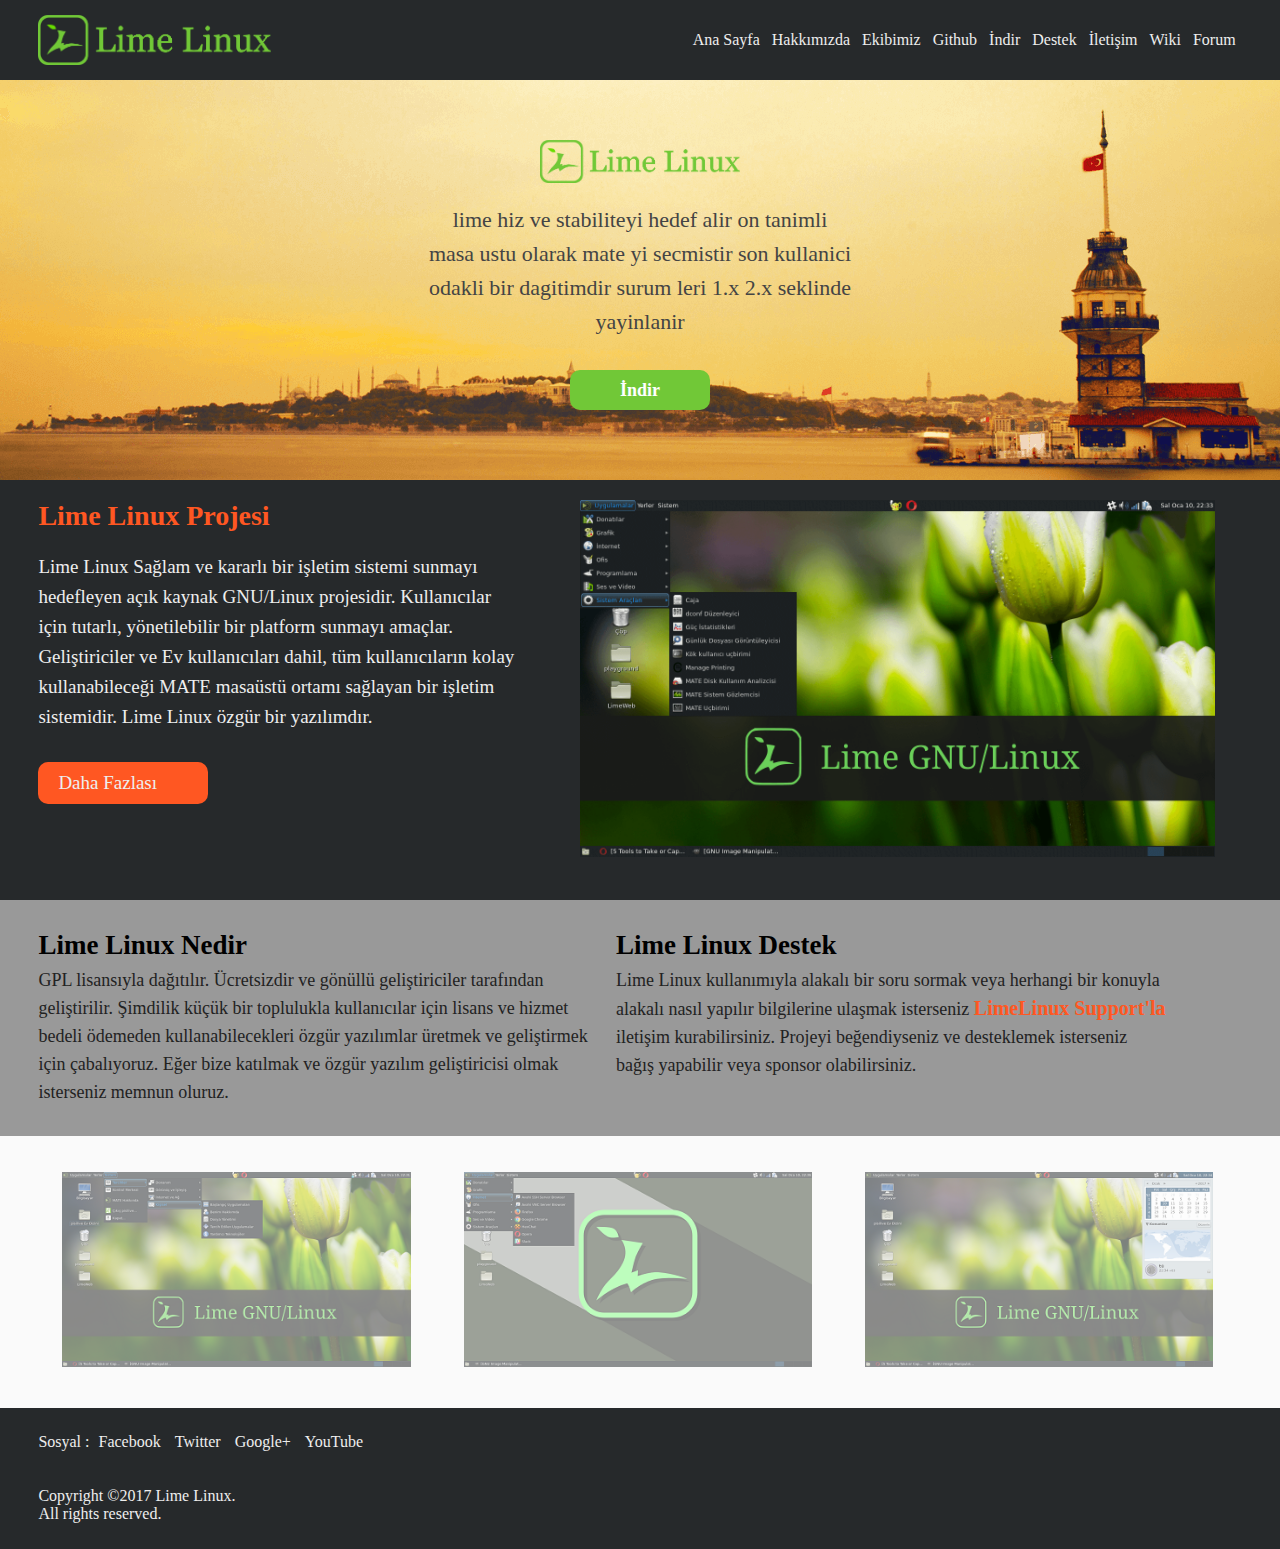
<file: mobil-yeni/index.html>
﻿<!DOCTYPE html PUBLIC "-//W3C//DTD XHTML 1.0 Transitional//EN" "http://www.w3.org/TR/xhtml1/DTD/xhtml1-transitional.dtd">
<html xmlns="http://www.w3.org/1999/xhtml" xml:lang="tr">
<head>
	<meta http-equiv="Content-Type" content="text/html;charset=UTF-8" />
	<meta name="viewport" content="width=device-width, initial-scale=1.0">
	
	<title>LimeLinux Resmi Web Sitesi</title>
	
	<link href="style.css" rel="stylesheet" type="text/css" />
	<script type="text/javascript" src="js/jquery.js"></script>
	<script type="text/javascript" src="js/ui.js"></script>
	<script type="text/javascript" src="js/ayar.js"></script>
</head>
<body>
	<header>
		<div id="logo">
			<a href="http://limelinux.com/"><img src="image/logo.png" alt="" /></a>
		</div>
		<span><a href="#">Menü</a></span>
		<nav>
			<ul>
				<li><a href="index.html">Ana Sayfa</a></li>
				<li><a href="lime-linux-hakkimizda.html">Hakkımızda</a></li>
				<li><a href="lime-linux-ekibi.html">Ekibimiz</a></li>
				<li><a href="https://github.com/LimeLinux">Github</a></li>
				<li><a href="lime-linux-indir.html">İndir</a></li>
				<li><a href="lime-linux-destek-olmak-icin.html">Destek</a></li>
				<li><a href="lime-linux-iletisim.php">İletişim</a></li>
				<li><a href="http://wiki.limelinux.com/Ana_Sayfa">Wiki</a></li>
				<li><a href="http://forum.limelinux.com">Forum</a></li>
			</ul>
		</nav>
		
	</header>
	<div id="bant-1">
		<div class="bant-1">
			<img src="image/logo.png" alt="limelinux logo" /> <br />
			<span>
				lime hiz ve stabiliteyi hedef alir on tanimli masa ustu 
				olarak mate yi secmistir son kullanici odakli bir dagitimdir
				surum leri 1.x 2.x seklinde yayinlanir<br /><br />
				<a href="lime-linux-indir.html">İndir</a>
			</span>
		</div>
	</div>
	
	<div id="bant-2">
		<div class="bant2left">
			<h2>Lime Linux Projesi</h2>
			<span>
			Lime Linux Sağlam ve kararlı bir işletim sistemi sunmayı hedefleyen 
			açık kaynak GNU/Linux projesidir. Kullanıcılar için tutarlı, 
			yönetilebilir bir platform sunmayı amaçlar. Geliştiriciler ve Ev 
			kullanıcıları dahil, tüm kullanıcıların kolay kullanabileceği MATE
			masaüstü ortamı sağlayan bir işletim sistemidir. Lime Linux özgür 
			bir yazılımdır.<br />
			<a href="lime-linux-hakkimizda.html">Daha Fazlası</a>
			</span>

		</div>
		<div class="bant2right">
			<img src="image/home/desktop.png" alt="" />
		</div>
	</div>
	
	<div id="bant-3">
		<div class="bant3">
			<h2>Lime Linux Nedir</h2>
			<span>
			GPL lisansıyla dağıtılır. Ücretsizdir ve gönüllü geliştiriciler tarafından 
			geliştirilir. Şimdilik küçük bir toplulukla kullanıcılar için lisans ve hizmet
			bedeli ödemeden kullanabilecekleri özgür yazılımlar üretmek ve geliştirmek için
			çabalıyoruz. Eğer bize katılmak ve özgür yazılım geliştiricisi olmak isterseniz 
			memnun oluruz.
			</span>
			
		</div>
		
		<div class="bant3">
			<h2>Lime Linux Destek</h2>
			<span>
			Lime Linux kullanımıyla alakalı bir soru sormak veya herhangi bir konuyla alakalı
			nasıl yapılır bilgilerine ulaşmak isterseniz
			<a style="color:#FF5722; font-weight:bold; font-size:20px" href="http://support.limelinux.com">LimeLinux Support'la</a> iletişim 
			kurabilirsiniz. Projeyi beğendiyseniz ve desteklemek isterseniz bağış yapabilir veya
			sponsor olabilirsiniz.
			</span>
		</div>
		
	</div>
	
	<div id="bant-4">
		<a href="image/desktop1.html"><img src="image/home/desktop1_small.png" alt="Masa Üstü Ortamı" /></a>
		<a href="image/desktop3.html"><img src="image/home/desktop3_small.png" alt="Masa Üstü Ortamı" /></a>
		<a href="image/desktop2.html"><img src="image/home/desktop2_small.png" alt="Masa Üstü Ortamı" /></a>
		
		
	</div>
	
	<footer>
		<font>Sosyal :</font> 
							<a href="http://facebook.com/limelinux">Facebook</a>
							<a href="http://twitter.com/limelinux">Twitter</a>
							<a href="http://plus.google.com/101292639944884000993">Google+</a>
							<a href="http://youtube.com/channel/UCCYADWqop8p9wH6UbKWFFgg">YouTube</a>
		<br /><br /><br />
		Copyright ©2017 Lime Linux.<br />
		All rights reserved.
	</footer>
	
	
	
</body>
</html>
</file>
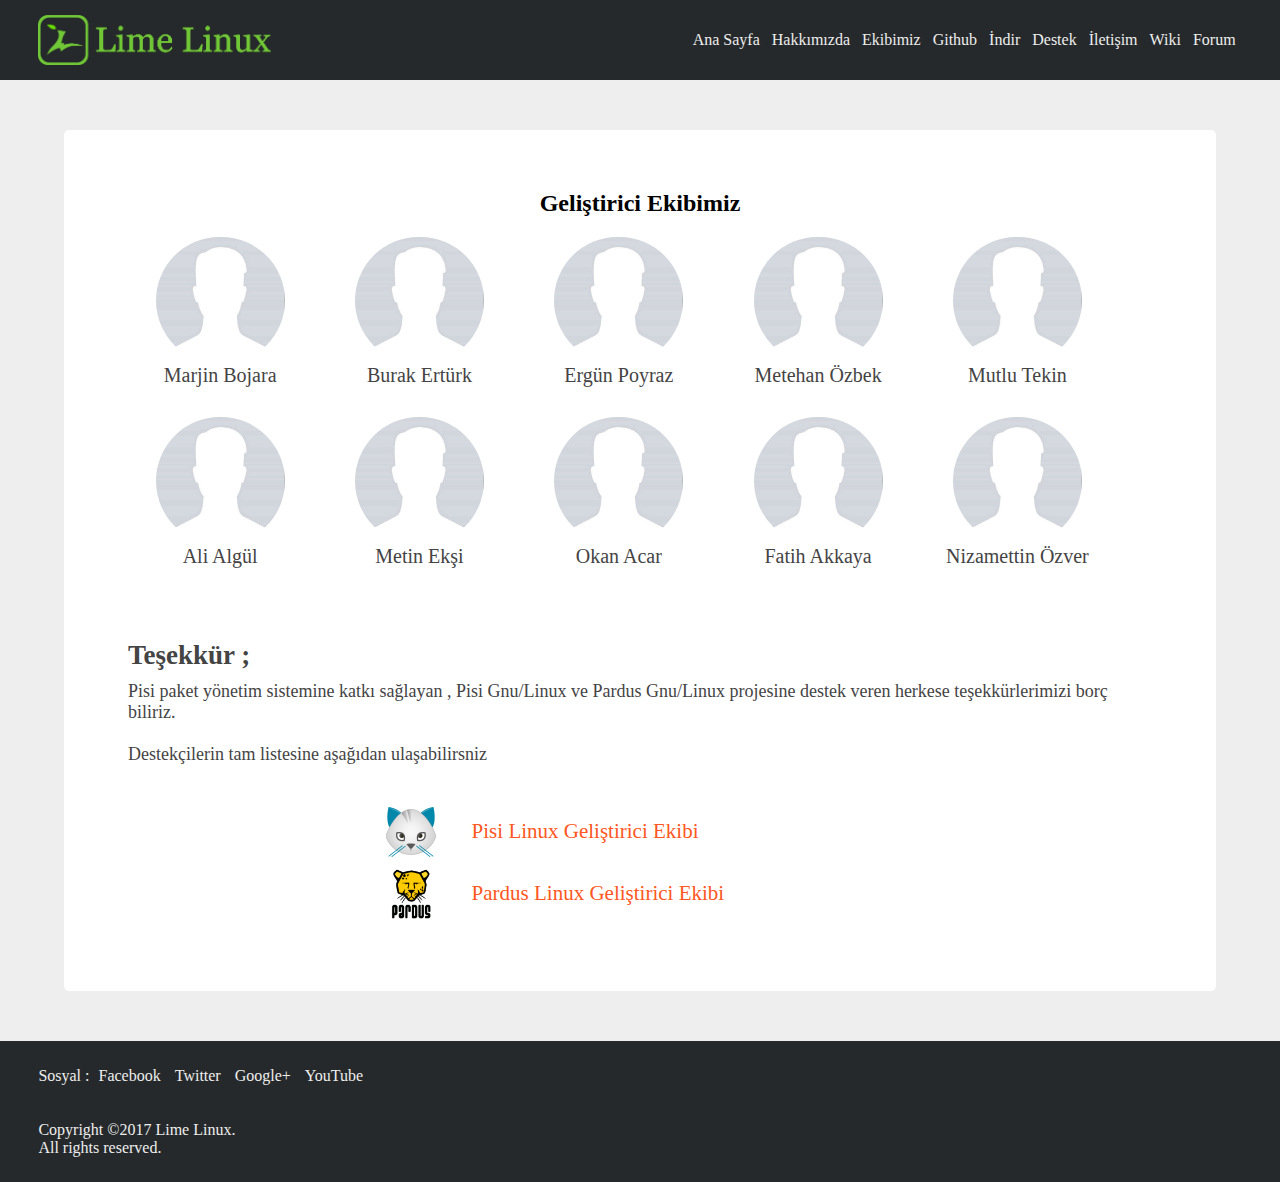
<file: mobil-yeni/lime-linux-ekibi.html>
<!DOCTYPE html PUBLIC "-//W3C//DTD XHTML 1.0 Transitional//EN" "http://www.w3.org/TR/xhtml1/DTD/xhtml1-transitional.dtd">
<html xmlns="http://www.w3.org/1999/xhtml" xml:lang="tr">
<head>
	<meta http-equiv="Content-Type" content="text/html;charset=UTF-8" />
	<meta name="viewport" content="width=device-width, initial-scale=1.0">
	
	<title>LimeLinux Ekibi</title>
	
	<link href="style.css" rel="stylesheet" type="text/css" />
	<script type="text/javascript" src="js/jquery.js"></script>
	<script type="text/javascript" src="js/ui.js"></script>
	<script type="text/javascript" src="js/ayar.js"></script>
</head>
<body>
	<header>
		<div id="logo">
			<a href="http://limelinux.com/"><img src="image/logo.png" alt="" /></a>
		</div>
		<span><a href="#">Menü</a></span>
		<nav>
			<ul>
				<li><a href="index.html">Ana Sayfa</a></li>
				<li><a href="lime-linux-hakkimizda.html">Hakkımızda</a></li>
				<li><a href="lime-linux-ekibi.html">Ekibimiz</a></li>
				<li><a href="https://github.com/LimeLinux">Github</a></li>
				<li><a href="lime-linux-indir.html">İndir</a></li>
				<li><a href="lime-linux-destek-olmak-icin.html">Destek</a></li>
				<li><a href="lime-linux-iletisim.php">İletişim</a></li>
				<li><a href="http://wiki.limelinux.com/Ana_Sayfa">Wiki</a></li>
				<li><a href="http://forum.limelinux.com">Forum</a></li>
			</ul>
		</nav>
		
	</header>
	
	<div id="ekibimiz">
		<h2 style="padding-bottom:20px;">Geliştirici Ekibimiz</h2>
		<div class="image">
			<img src="image/profil.jpg" alt="LimeLinux Geliştirici Ekibi" /> <br />
			Marjin Bojara
		</div>
		<div class="image">
			<img src="image/profil.jpg" alt="LimeLinux Geliştirici Ekibi" /> <br />
			Burak Ertürk
		</div>
		<div class="image">
			<img src="image/profil.jpg" alt="LimeLinux Geliştirici Ekibi" /> <br />
			Ergün Poyraz
		</div>
		<div class="image">
			<img src="image/profil.jpg" alt="LimeLinux Geliştirici Ekibi" /> <br />
			Metehan Özbek
		</div>
		<div class="image">
			<img src="image/profil.jpg" alt="LimeLinux Geliştirici Ekibi" /> <br />
			Mutlu Tekin
		</div>
		<div class="image">
			<img src="image/profil.jpg" alt="LimeLinux Geliştirici Ekibi" /> <br />
			Ali Algül
		</div>
		<div class="image">
			<img src="image/profil.jpg" alt="LimeLinux Geliştirici Ekibi" /> <br />
			Metin Ekşi
		</div>
		<div class="image">
			<img src="image/profil.jpg" alt="LimeLinux Geliştirici Ekibi" /> <br />
			Okan Acar 
		</div>
		<div class="image">
			<img src="image/profil.jpg" alt="LimeLinux Geliştirici Ekibi" /> <br />
			Fatih Akkaya
		</div>
		<div class="image">
			<img src="image/profil.jpg" alt="LimeLinux Geliştirici Ekibi" /> <br />
			Nizamettin Özver
		</div>
		
		
		<div class="tesekkur">
		<br /><br />
		<h2>Teşekkür ;</h2>
		Pisi paket yönetim sistemine katkı sağlayan , Pisi Gnu/Linux ve Pardus Gnu/Linux
		projesine destek veren herkese teşekkürlerimizi borç biliriz.<br /><br />
		Destekçilerin tam listesine aşağıdan ulaşabilirsniz
		</div>
		<table>
			<tr>
				<td><a href="https://github.com/pisilinux/PisiLinux/graphs/contributors"><img src="image/github-image/pisi.png" alt="Pisilinux Destekçiler" /></a></td>
				<td><a href="https://github.com/pisilinux/PisiLinux/graphs/contributors">Pisi Linux Geliştirici Ekibi</a></td>
					</tr>
			<tr>
				<td><a href="https://github.com/Pardus-Linux/Packages/graphs/contributors"><img src="image/github-image/pardus.png" alt="Pardus Destekçiler" /></a></td>
				<td><a href="https://github.com/Pardus-Linux/Packages/graphs/contributors">Pardus Linux Geliştirici Ekibi</a></td>
			</tr>
		</table>
		
	</div>
	
	<footer>
		<font>Sosyal :</font> 
							<a href="http://facebook.com/limelinux">Facebook</a>
							<a href="http://twitter.com/limelinux">Twitter</a>
							<a href="http://plus.google.com/101292639944884000993">Google+</a>
							<a href="http://youtube.com/channel/UCCYADWqop8p9wH6UbKWFFgg">YouTube</a>
		<br /><br /><br />
		Copyright ©2017 Lime Linux.<br />
		All rights reserved.
	</footer>
	
	
	
</body>
</html>
</file>
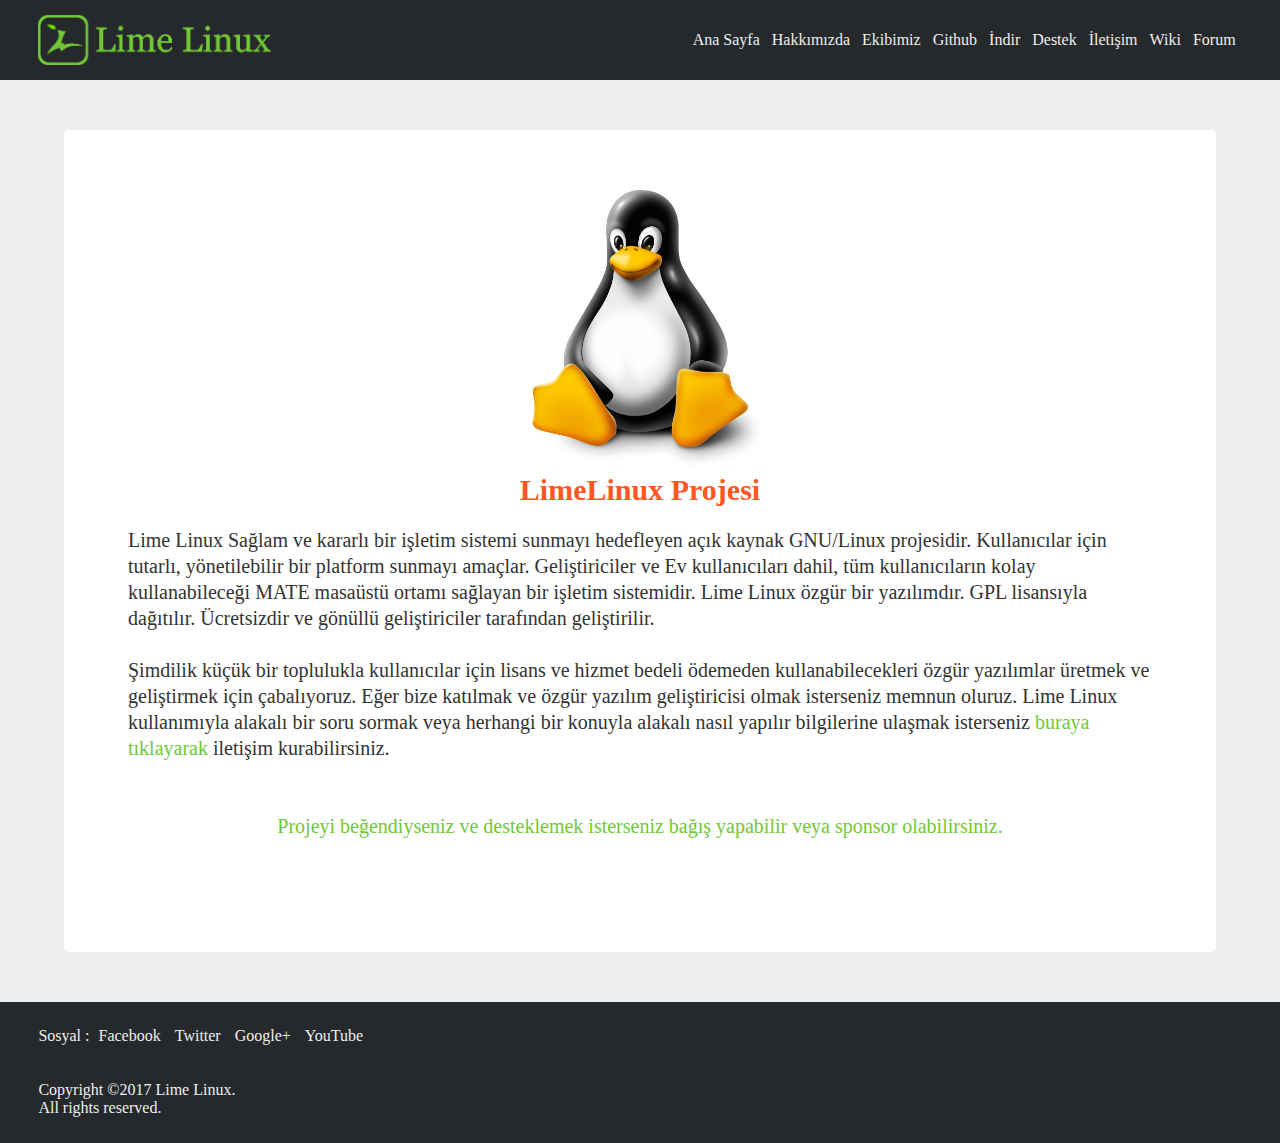
<file: mobil-yeni/lime-linux-hakkimizda.html>
<!DOCTYPE html PUBLIC "-//W3C//DTD XHTML 1.0 Transitional//EN" "http://www.w3.org/TR/xhtml1/DTD/xhtml1-transitional.dtd">
<html xmlns="http://www.w3.org/1999/xhtml" xml:lang="tr">
<head>
	<meta http-equiv="Content-Type" content="text/html;charset=UTF-8" />
	<meta name="viewport" content="width=device-width, initial-scale=1.0">
	
	<title>LimeLinux Nedir ?</title>
	
	<link href="style.css" rel="stylesheet" type="text/css" />
	<script type="text/javascript" src="js/jquery.js"></script>
	<script type="text/javascript" src="js/ui.js"></script>
	<script type="text/javascript" src="js/ayar.js"></script>
</head>
<body>
	<header>
		<div id="logo">
			<a href="http://limelinux.com/"><img src="image/logo.png" alt="" /></a>
		</div>
		<span><a href="#">Menü</a></span>
		<nav>
			<ul>
				<li><a href="index.html">Ana Sayfa</a></li>
				<li><a href="lime-linux-hakkimizda.html">Hakkımızda</a></li>
				<li><a href="lime-linux-ekibi.html">Ekibimiz</a></li>
				<li><a href="https://github.com/LimeLinux">Github</a></li>
				<li><a href="lime-linux-indir.html">İndir</a></li>
				<li><a href="lime-linux-destek-olmak-icin.html">Destek</a></li>
				<li><a href="lime-linux-iletisim.php">İletişim</a></li>
				<li><a href="http://wiki.limelinux.com/Ana_Sayfa">Wiki</a></li>
				<li><a href="http://forum.limelinux.com">Forum</a></li>
			</ul>
		</nav>
		
	</header>
	
	<div id="hakkimizda">
		<img src="image/hakkimizda.png" alt="Limelinux Hakkımızda" />
		<h2>LimeLinux Projesi</h2>
		<p>
		Lime Linux Sağlam ve kararlı bir işletim sistemi sunmayı hedefleyen
		açık kaynak GNU/Linux projesidir. Kullanıcılar için tutarlı, yönetilebilir 
		bir platform sunmayı amaçlar. Geliştiriciler ve Ev kullanıcıları dahil, tüm 
		kullanıcıların kolay kullanabileceği MATE masaüstü ortamı sağlayan bir işletim 
		sistemidir. Lime Linux özgür bir yazılımdır. GPL lisansıyla dağıtılır.
		Ücretsizdir ve gönüllü geliştiriciler tarafından geliştirilir.
		<br /><br />
		Şimdilik küçük bir toplulukla kullanıcılar için lisans ve hizmet bedeli ödemeden 
		kullanabilecekleri özgür yazılımlar üretmek ve geliştirmek için çabalıyoruz. Eğer
		bize katılmak ve özgür yazılım geliştiricisi olmak isterseniz memnun oluruz. Lime
		Linux kullanımıyla alakalı bir soru sormak veya herhangi bir konuyla alakalı nasıl
		yapılır bilgilerine ulaşmak isterseniz<a href=""> buraya tıklayarak </a> iletişim kurabilirsiniz.
		</p>
		<br /><br /><br />
		<a href="">Projeyi beğendiyseniz ve desteklemek isterseniz bağış yapabilir veya sponsor olabilirsiniz.</a>
		<br /><br /><br /><br />
	</div>
	
	<footer>
		<font>Sosyal :</font> 
							<a href="http://facebook.com/limelinux">Facebook</a>
							<a href="http://twitter.com/limelinux">Twitter</a>
							<a href="http://plus.google.com/101292639944884000993">Google+</a>
							<a href="http://youtube.com/channel/UCCYADWqop8p9wH6UbKWFFgg">YouTube</a>
		<br /><br /><br />
		Copyright ©2017 Lime Linux.<br />
		All rights reserved.
	</footer>
	
	
	
</body>
</html>
</file>
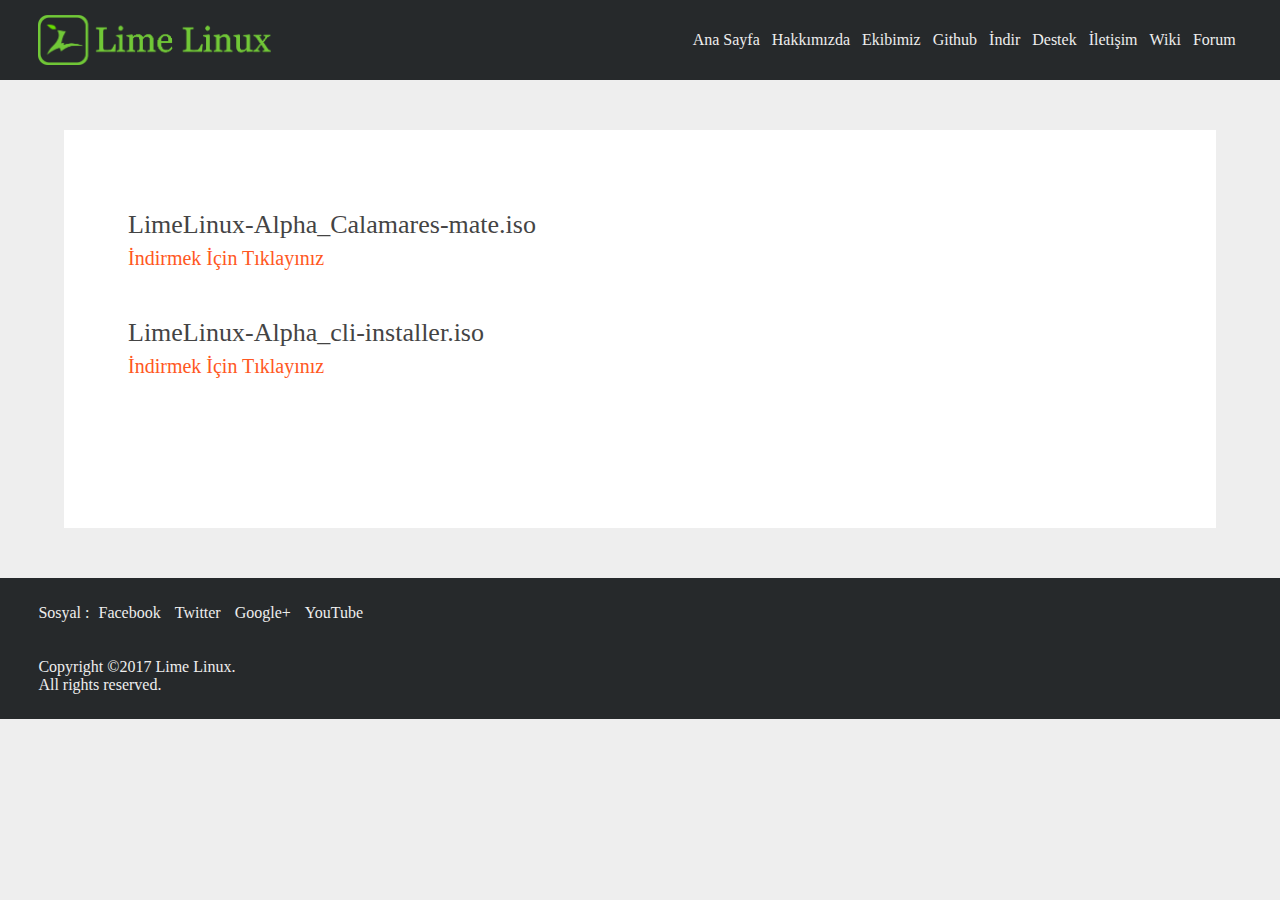
<file: mobil-yeni/lime-linux-indir.html>
<!DOCTYPE html PUBLIC "-//W3C//DTD XHTML 1.0 Transitional//EN" "http://www.w3.org/TR/xhtml1/DTD/xhtml1-transitional.dtd">
<html xmlns="http://www.w3.org/1999/xhtml" xml:lang="tr">
<head>
	<meta http-equiv="Content-Type" content="text/html;charset=UTF-8" />
	<meta name="viewport" content="width=device-width, initial-scale=1.0">
	
	<title>LimeLinux İndir</title>
	
	<link href="style.css" rel="stylesheet" type="text/css" />
	<script type="text/javascript" src="js/jquery.js"></script>
	<script type="text/javascript" src="js/ui.js"></script>
	<script type="text/javascript" src="js/ayar.js"></script>
</head>
<body>
	<header>
		<div id="logo">
			<a href="http://limelinux.com/"><img src="image/logo.png" alt="" /></a>
		</div>
		<span><a href="#">Menü</a></span>
		<nav>
			<ul>
				<li><a href="index.html">Ana Sayfa</a></li>
				<li><a href="lime-linux-hakkimizda.html">Hakkımızda</a></li>
				<li><a href="lime-linux-ekibi.html">Ekibimiz</a></li>
				<li><a href="https://github.com/LimeLinux">Github</a></li>
				<li><a href="lime-linux-indir.html">İndir</a></li>
				<li><a href="lime-linux-destek-olmak-icin.html">Destek</a></li>
				<li><a href="lime-linux-iletisim.php">İletişim</a></li>
				<li><a href="http://wiki.limelinux.com/Ana_Sayfa">Wiki</a></li>
				<li><a href="http://forum.limelinux.com">Forum</a></li>
			</ul>
		</nav>
		
	</header>
	<div id="indir">
	
			<p>LimeLinux-Alpha_Calamares-mate.iso</p>
			<a href="https://sourceforge.net/projects/limeteam/files/iso/LimeLinux_Alpha_Calamares_mate.iso">İndirmek İçin Tıklayınız</a><br /><br />
			<p>LimeLinux-Alpha_cli-installer.iso</p>
			<a href="https://sourceforge.net/projects/limeteam/files/iso/LimeLinux-Alpha_cli-installer.iso">İndirmek İçin Tıklayınız</a>
	
	</div>
	<footer>
		<font>Sosyal :</font> 
							<a href="http://facebook.com/limelinux">Facebook</a>
							<a href="http://twitter.com/limelinux">Twitter</a>
							<a href="http://plus.google.com/101292639944884000993">Google+</a>
							<a href="http://youtube.com/channel/UCCYADWqop8p9wH6UbKWFFgg">YouTube</a>
		<br /><br /><br />
		Copyright ©2017 Lime Linux.<br />
		All rights reserved.
	</footer>
	
	
	
</body>
</html>
</file>
<file: mobil-yeni/style.css>
/* Reset */
 *{margin:0px; padding:0px; font-family:sans serif}
 body{background:#eee}
 ul,li{list-style:none}
 a{text-decoration:none;}
.clear{clear:both}


/* 960px den b�y�k ekranlar i�in */

@media only screen and (min-width: 960px){ 
	/* Header B�l�m� */
	header{width:94%; height:80px; padding:0 3%; background:#26292B;}
	#logo{float:left;  }
	#logo img{height:50px; margin-top:15px}
	nav{float:right;}
	nav ul li{float:left;}
	nav ul li a{display:block; line-height:80px; padding:0px 6px; font-size:16px; color:#eee;}
	nav ul li a:hover{color:#FF5722;}
	header span a{display:none;}

	/* Ana Sayfa 1. Bant */
	#bant-1{width:100%; background:url('image/banner.png'); height:400px;}
	.bant-1{width:33%; margin:0px auto; padding:60px 0px; text-align:center; }
	.bant-1 span{font-size:22px; line-height:34px; color:#444; }
	.bant-1 a{background:#71C837; display:inline; padding:10px 50px; color:#fff; border-radius:10px; font-weight:bold; font-size:18px;}
	.bant-1 a:hover{color:#333}
	.bant-1 img{width:200px; margin-bottom:20px;}
	
	/* Ana Sayfa 2. Bant */
	#bant-2{width:94%; padding: 20px 3%; height:380px; background:#26292B;}
	.bant2left{width:40%; float:left;}
	.bant2left h2{color:#FF5722; font-size:28px;  margin-bottom:20px;}
	.bant2left span{color:#eee; font-size:19px; line-height:30px; }
	.bant2left span a{display:block; background:#FF5722; color:#eee; width:130px; padding:6px 20px; margin-top:30px; border-radius:10px;}
	.bant2right{float:right; width:55%;  }
	.bant2right img{width:96%; }
	
	/* Ana Sayfa 3. Bant  */
	#bant-3{width:94%;  background:#999; height:auto;  overflow:hidden; padding:30px 3%;}
	.bant3{width:46%;  float:left; margin-right:2%;}
	.bant3 h2{font-size:27px; padding-bottom:5px;}
	.bant3 span{line-height:28px; font-size:18px; color:#222}
	
	/* Ana Sayfa 3. Bant  */
	#bant-4{width:94%; padding: 0 3%; background:#fff; height: auto; background:#FAFAFA}	
	#bant-4 img{width:29%; padding:3% 2% 3% 2%; opacity:0.5}
	#bant-4 img:hover{opacity:1; transition:.5s}
	
	/* Footer */
	footer{width:94%; background:#26292B; height:auto; padding:2% 3%; color:#eee; }
	footer a{color:#eee; margin:0 5px;}
	footer a:hover{color:#FF5722; transition:.5s}
	
	/* Hakk�m�zda Sayfas� */
	#hakkimizda{width:80%; padding:60px 5%; margin:50px auto; height:auto; background:#fff; border-radius:5px; text-align:center}
	#hakkimizda img{width:25%;}
	#hakkimizda h2{font-size:30px; color:#FF5722; font-weight:bold; padding-bottom:20px}
	#hakkimizda p{font-size:20px; color:#333; line-height:26px; text-align:left}
	#hakkimizda a{color:#71C837; font-size:20px;}
	#hakkimizda a:hover{border-bottom:1px solid #71C837}
	
	/* Ekibimiz Sayfas� */
	#ekibimiz{width:80%; background:#fff; padding:60px 5%; margin:50px auto; border-radius:5px; height:auto; overflow:hidden; text-align:center;}
	.image{width:18%; margin-right:15px; text-align:center; float:left; font-size:20px; color:#444; margin-bottom:30px;} 
	.image img{width:70%; height:80%; border-radius:100px; }
	.tesekkur{width:100%; clear:both; text-align:left; color:#444; font-size:18px;}
	.tesekkur h2{padding-bottom:10px;}
	table{width:50%; margin:0 auto; margin-top:40px;}
	table tr,td{text-align:left; padding-bottom:10px;}
	table img{width:50px; }
	table a{color:#FF5722; font-size:21px; }
	table a:hover{border-bottom:1px solid #FF5722}
	
	/* �ndir Sayfas� */
	#indir{width:80%; background:#fff; padding:0px 5%; margin:50px auto; padding-bottom:150px; padding-top:50px }
	#indir p{ font-size:26px; color:#444; padding-bottom:7px; padding-top:30px;}
	#indir a{font-size:20px; color:#FF5722}
	
	/* Destek Sayfas� */
	#destek{width:80%; background:#fff; padding:50px 5%; margin:50px auto; }
	#destek h2{color:#FF5722; padding-bottom:15px}
	#destek p{font-size:18px; color:#666; line-height:25px}
	#destek form{margin-top:60px; margin-bottom:30px}
	
	/* �leti�im Sayfas�*/
	.iletisim{width:80%; background:#fff; padding:50px 5%; margin:50px auto;}
	.iletisim table{width:60%;}
	.iletisim input{width:70%; padding:5px; font-family:arial; font-size:14px;}
	.iletisim textarea{width:70%; height:150px; padding:5px; resize:none; font-family:arial; font-size:14px;}
	.iletisim input[type="reset"]{width:25%;}
	.iletisim input[type="submit"]{width:25%;}
	
	
}



/* 960px  800px Aral��� ��in */

@media only screen and (min-width: 801px) and (max-width: 959px)  { 
	/* Header B�l�m� */
	header{width:94%; height:80px; padding:0 3%; background:#26292B;}
	#logo{float:left;  }
	#logo img{height:40px; margin-top:20px}
	nav{float:right; }
	nav ul li{float:left;}
	nav ul li a{display:block; background:#26292B; font-size:15px; padding:30px 4px; color:#eee; font-size:16px; }
	nav ul li a:hover{color:#FF5722;}
	header span a{display:none}
	
	/* Ana Sayfa 1. Bant */
	#bant-1{width:94%; padding:0 3%; background:url('image/banner.png'); height:400px;}
	.bant-1{width:50%; margin:0px auto; padding:60px 0px; text-align:center; }
	.bant-1 span{font-size:22px; line-height:34px; color:#444; }
	.bant-1 a{background:#71C837; display:inline; padding:10px 50px; color:#fff;	border-radius:10px; font-weight:bold; font-size:18px;}
	.bant-1 a:hover{color:#333}
	.bant-1 img{width:200px; margin-bottom:20px;}
	
	/* Ana Sayfa 2. Bant */
	#bant-2{width:94%; padding: 20px 3%; height:450px; background:#26292B;}
	.bant2left{width:40%; float:left;}
	.bant2left h2{color:#FF5722; font-size:28px;  margin-bottom:20px;}
	.bant2left span{color:#eee;  font-size:19px; line-height:30px;}
	.bant2left span a{display:block; background:#FF5722; color:#eee; width:130px; padding:6px 20px; margin-top:30px; border-radius:10px;}
	.bant2right{float:right; width:50%; margin-top:9% }
	.bant2right img{width:96%; }
	
	
	/* Ana Sayfa 3. Bant  */
	#bant-3{width:94%;  background:#999; height:auto;  overflow:hidden; padding:30px 3%;}
	.bant3{width:46%;  float:left; margin-right:2%;}
	.bant3 h2{font-size:27px; padding-bottom:5px;}
	.bant3 span{line-height:28px; font-size:18px; color:#222}
	
	/* Ana Sayfa 3. Bant  */
	#bant-4{width:94%; padding: 0 3%; background:#fff; height: auto; background:#FAFAFA}	
	#bant-4 img{width:29%; padding:3% 2% 3% 2%; opacity:0.5}
	#bant-4 img:hover{opacity:1; transition:.5s}
	
	/* Footer */
	footer{width:94%; background:#26292B; height:auto; padding:2% 3%; color:#eee; }
	footer a{color:#eee; margin:0 5px;}
	footer a:hover{color:#FF5722; transition:.5s}
	
	/* Hakk�m�zda Sayfas� */
	#hakkimizda{width:80%; padding:60px 5%; margin:50px auto; height:auto; background:#fff; border-radius:5px; text-align:center}
	#hakkimizda img{width:25%;}
	#hakkimizda h2{font-size:30px; color:#FF5722; font-weight:bold; padding-bottom:20px}
	#hakkimizda p{font-size:20px; color:#333; line-height:26px; text-align:left}
	#hakkimizda a{color:#71C837; font-size:20px;}
	#hakkimizda a:hover{border-bottom:1px solid #71C837}
	
	
	
	/* Ekibimiz Sayfas� */
	#ekibimiz{width:80%; background:#fff; padding:60px 5%; margin:50px auto; border-radius:5px; height:auto; overflow:hidden; text-align:center;}
	.image{width:22%; margin-right:15px; text-align:center; float:left; font-size:20px; color:#444; margin-bottom:30px;} 
	.image img{width:70%; height:80%; border-radius:100px; }
	.tesekkur{width:100%; clear:both; text-align:left; color:#444; font-size:18px;}
	.tesekkur h2{padding-bottom:10px;}
	table{width:50%; margin:0 auto; margin-top:40px;}
	table tr,td{text-align:left; padding-bottom:10px;}
	table img{width:50px; }
	table a{color:#FF5722; font-size:21px;}
	table a:hover{border-bottom:1px solid #FF5722}
	
	/* �ndir Sayfas� */
	#indir{width:80%; background:#fff; padding:0px 5%; margin:50px auto; padding-bottom:150px; padding-top:50px }
	#indir p{ font-size:26px; color:#444; padding-bottom:7px; padding-top:30px;}
	#indir a{font-size:20px; color:#FF5722}
	
	/* Destek Sayfas� */
	#destek{width:80%; background:#fff; padding:50px 5%; margin:50px auto; }
	#destek h2{color:#FF5722; padding-bottom:15px}
	#destek p{font-size:18px; color:#666; line-height:25px}
	#destek form{margin-top:60px; margin-bottom:30px}
	
	
	/* �leti�im Sayfas�*/
	.iletisim{width:80%; background:#fff; padding:50px 5%; margin:50px auto;}
	.iletisim table{width:70%;}
	.iletisim input{width:90%; padding:5px; font-family:arial; font-size:14px;}
	.iletisim textarea{width:90%; height:150px; padding:5px; resize:none; font-family:arial; font-size:14px;}
	.iletisim input[type="reset"]{width:30%;}
	.iletisim input[type="submit"]{width:30%;}
	
	
}


/* 800px  480px Aral��� ��in */

@media only screen and (min-width: 481px) and (max-width: 800px) {
	header{width:94%; height:80px; padding:0 3%; background:#26292B;}
	#logo{float:right;  }
	#logo img{height:40px; margin-top:20px}
	nav{float:left; display:none;  width:60%; position:absolute; top:80px;}
	nav ul li{}
	nav ul li a{display:block; background:#26292B; padding:10px 10px;  color:#eee; font-size:24px; border-bottom:1px solid #999}
	header span a{color:#eee; float:left; line-height:80px; padding:0 3%; font-size:24px; font-weight:bold; }
	
	/* Ana Sayfa 1. Bant */
	#bant-1{width:94%; padding:0 3%; background:url('image/banner.png'); height:400px;}
	.bant-1{width:60%; margin:0px auto; padding:30px 0px; text-align:center; }
	.bant-1 span{font-size:22px; line-height:34px; color:#444; }
	.bant-1 a{background:#71C837; display:inline; padding:10px 50px; color:#fff;	border-radius:10px; font-weight:bold; font-size:18px;}
	.bant-1 a:hover{color:#333}
	.bant-1 img{width:200px; margin-bottom:15px;}
	
	/* Ana Sayfa 2. Bant */
	#bant-2{width:90%; padding: 20px 5%; height:auto; background:#26292B;}
	.bant2left{width:100%; }
	.bant2left h2{color:#FF5722; font-size:28px;  margin-bottom:20px;}
	.bant2left span{color:#eee; font-size:19px; line-height:30px;}
	.bant2left span a{display:block; background:#FF5722; color:#eee; width:130px; padding:7px 50px; margin-top:30px; border-radius:10px;}
	.bant2right{ width:100%; padding-top:50px }
	.bant2right img{width:100%;}
	
	/* Ana Sayfa 3. Bant  */
	#bant-3{width:94%;  background:#999; height:auto;  overflow:hidden; padding:50px 3%;}
	.bant3{width:96%;  margin-bottom:30px; margin-top:30px;  border:1px solid #FF5722; padding:2%}
	.bant3 h2{font-size:27px; padding-bottom:5px;}
	.bant3 span{line-height:28px; font-size:18px; color:#222}
	
	/* Ana Sayfa 3. Bant  */
	#bant-4{width:94%; padding: 0 3%; background:#fff; height: auto; background:#FAFAFA}	
	#bant-4 img{width:45%; padding:3% 2% 3% 2%; opacity:0.5}
	#bant-4 img:hover{opacity:1; transition:.5s}
	
	/* Footer */
	footer{width:94%; background:#26292B; height:auto; padding:2% 3%; color:#eee; }
	footer a{color:#eee; margin:0 5px;}
	footer a:hover{color:#FF5722; transition:.5s}
	
	/* Hakk�m�zda Sayfas� */
	#hakkimizda{width:80%; padding:60px 5%; margin:50px auto; height:auto; background:#fff; border-radius:5px; text-align:center}
	#hakkimizda img{width:25%;}
	#hakkimizda h2{font-size:30px; color:#FF5722; font-weight:bold; padding-bottom:20px}
	#hakkimizda p{font-size:20px; color:#333; line-height:26px; text-align:left}
	#hakkimizda a{color:#71C837; font-size:20px;}
	#hakkimizda a:hover{border-bottom:1px solid #71C837}
	
	
	
	/* Ekibimiz Sayfas� */
	#ekibimiz{width:80%; background:#fff; padding:60px 5%; margin:50px auto; border-radius:5px; height:auto; overflow:hidden; text-align:center;}
	.image{width:31%; margin-right:5px; text-align:center; float:left; font-size:18px; color:#444; margin-bottom:30px;} 
	.image img{width:70%; height:80%; border-radius:100px; }
	.tesekkur{width:100%; clear:both; text-align:left; color:#444; font-size:18px;}
	.tesekkur h2{padding-bottom:10px;}
	table{width:85%; margin:0 auto; margin-top:40px;}
	table tr,td{text-align:left; padding-bottom:10px; padding-right:10px; }
	table img{width:50px; }
	table a{color:#FF5722; font-size:19px;}
	table a:hover{border-bottom:1px solid #FF5722}
	
	
	/* �ndir Sayfas� */
	#indir{width:80%; background:#fff; padding:0px 5%; margin:50px auto; padding-bottom:150px; padding-top:50px }
	#indir p{ font-size:22px; color:#444; padding-bottom:7px; padding-top:30px;}
	#indir a{font-size:18px; color:#FF5722}
	
	
	/* Destek Sayfas� */
	#destek{width:80%; background:#fff; padding:50px 5%; margin:50px auto; }
	#destek h2{color:#FF5722; padding-bottom:15px}
	#destek p{font-size:18px; color:#666; line-height:25px}
	#destek form{margin-top:60px; margin-bottom:30px}
	
	
	/* �leti�im Sayfas�*/
	.iletisim{width:80%; background:#fff; padding:50px 5%; margin:50px auto;}
	.iletisim table{width:80%;}
	.iletisim input{width:90%; padding:5px; font-family:arial; font-size:14px;}
	.iletisim textarea{width:90%; height:150px; padding:5px; resize:none; font-family:arial; font-size:14px;}
	.iletisim input[type="reset"]{width:35%;}
	.iletisim input[type="submit"]{width:35%;}
	
	
}


/* 480px den K���k ��z�n�rl�kler i�in */
@media only screen and (max-width: 480px){
	
	header{width:94%; height:80px; padding:0 3%; background:#26292B;}
	#logo{float:right;  }
	#logo img{height:30px; margin-top:25px}
	nav{float:left; display:none;  width:60%; position:absolute; top:80px;}
	nav ul li{}
	nav ul li a{display:block; background:#26292B; padding:10px 10px; color:#eee; font-size:24px; border-bottom:1px solid #999}
	header span a{color:#eee; float:left; padding:0 3%; line-height:80px; font-size:24px; font-weight:bold;}
	
	/* Ana Sayfa 1. Bant */
	#bant-1{width:94%; padding:0 3%; background:url('image/banner.png'); height:400px;}
	.bant-1{width:94%; margin:0px auto; padding:20px 0px; text-align:center; }
	.bant-1 span{font-size:22px; line-height:34px; color:#444; }
	.bant-1 a{background:#71C837; display:inline; padding:10px 50px; color:#fff;	border-radius:10px; font-weight:bold; font-size:18px;}
	.bant-1 a:hover{color:#333}
	.bant-1 img{width:200px; margin-bottom:10px;}
	
	/* Ana Sayfa 2. Bant */
	#bant-2{width:90%; padding: 20px 5%; height:auto; background:#26292B;}
	.bant2left{width:100%; }
	.bant2left h2{color:#FF5722; font-size:28px;  margin-bottom:20px;}
	.bant2left span{color:#eee; font-size:19px; line-height:30px;}
	.bant2left span a{display:block; background:#FF5722; color:#eee; width:130px; padding:7px 30px; margin-top:30px; border-radius:10px;}
	.bant2right{ width:100%; padding-top:50px }
	.bant2right img{width:100%;}
	
	/* Ana Sayfa 3. Bant  */
	#bant-3{width:94%;  background:#999; height:auto;  overflow:hidden; padding:50px 3%;}
	.bant3{width:96%;  margin-bottom:30px; margin-top:30px;  border:1px solid #FF5722; padding:2%}
	.bant3 h2{font-size:27px; padding-bottom:5px;}
	.bant3 span{line-height:28px; font-size:18px; color:#222}
	
	/* Ana Sayfa 3. Bant  */
	#bant-4{width:94%; padding: 0 3%; background:#fff; height: auto; background:#FAFAFA}	
	#bant-4 img{width:90%; padding:4% 5% 4% 5%; opacity:0.5}
	#bant-4 img:hover{opacity:1; transition:.5s}
	
	/* Footer */
	footer{width:94%; background:#26292B; height:auto; padding:7% 3%; color:#eee; clear:both  }
	footer font{display:block; margin-bottom:10px}
	footer a{color:#eee; display:block; margin-top:1px; width:30%; }
	footer a:hover{color:#FF5722; transition:.5s}
	
	
	/* Hakk�m�zda Sayfas� */
	#hakkimizda{width:80%; padding:60px 5%; margin:50px auto; height:auto; background:#fff; border-radius:5px; text-align:center}
	#hakkimizda img{width:25%;}
	#hakkimizda h2{font-size:30px; color:#FF5722; font-weight:bold; padding-bottom:20px}
	#hakkimizda p{font-size:20px; color:#333; line-height:26px; text-align:left}
	#hakkimizda a{color:#71C837; font-size:20px;}
	#hakkimizda a:hover{border-bottom:1px solid #71C837}
	

		/* Ekibimiz Sayfas� */
	#ekibimiz{width:80%; background:#fff; padding:60px 5%; margin:50px auto; border-radius:5px; height:auto; overflow:hidden; text-align:center;}
	.image{width:50%; text-align:center; float:left; font-size:16px; color:#444; margin-bottom:30px;} 
	.image img{width:70%; height:80%; border-radius:100px; }
	.tesekkur{width:100%; clear:both; text-align:left; color:#444; font-size:18px;}
	.tesekkur h2{padding-bottom:10px;}
	table{width:90%; margin:0 auto; margin-top:40px; }
	table tr,td{text-align:left; padding-right:10px; padding-bottom:10px; text-align:left; }
	table img{width:50px; }
	table a{color:#FF5722; font-size:18px;}
	table a:hover{border-bottom:1px solid #FF5722}
	
	
	/* �ndir Sayfas� */
	#indir{width:80%; background:#fff; padding:0px 5%; margin:50px auto; padding-bottom:150px; padding-top:50px }
	#indir p{ font-size:22px; color:#444; padding-bottom:7px; padding-top:30px;}
	#indir a{font-size:18px; color:#FF5722}
	
	
	/* Destek Sayfas� */
	#destek{width:80%; background:#fff; padding:50px 5%; margin:50px auto; }
	#destek h2{color:#FF5722; padding-bottom:15px}
	#destek p{font-size:18px; color:#666; line-height:25px}
	#destek form{margin-top:60px; margin-bottom:30px}
	
	
	/* �leti�im Sayfas�*/
	.iletisim{width:80%; background:#fff; padding:50px 5%; margin:50px auto;}
	.iletisim table{width:100%;}
	.iletisim input{width:100%; padding:5px; font-family:arial; font-size:14px;}
	.iletisim textarea{width:100%; height:130px; padding:5px; resize:none; font-family:arial; font-size:14px;}
	.iletisim input[type="reset"]{width:55%;}
	.iletisim input[type="submit"]{width:55%; margin-top:5px;}
	
}


@media (min-width:800px){
	nav{display:block!important}
}

@media (min-width:900px){
	nav{display:none}
}
</file>
